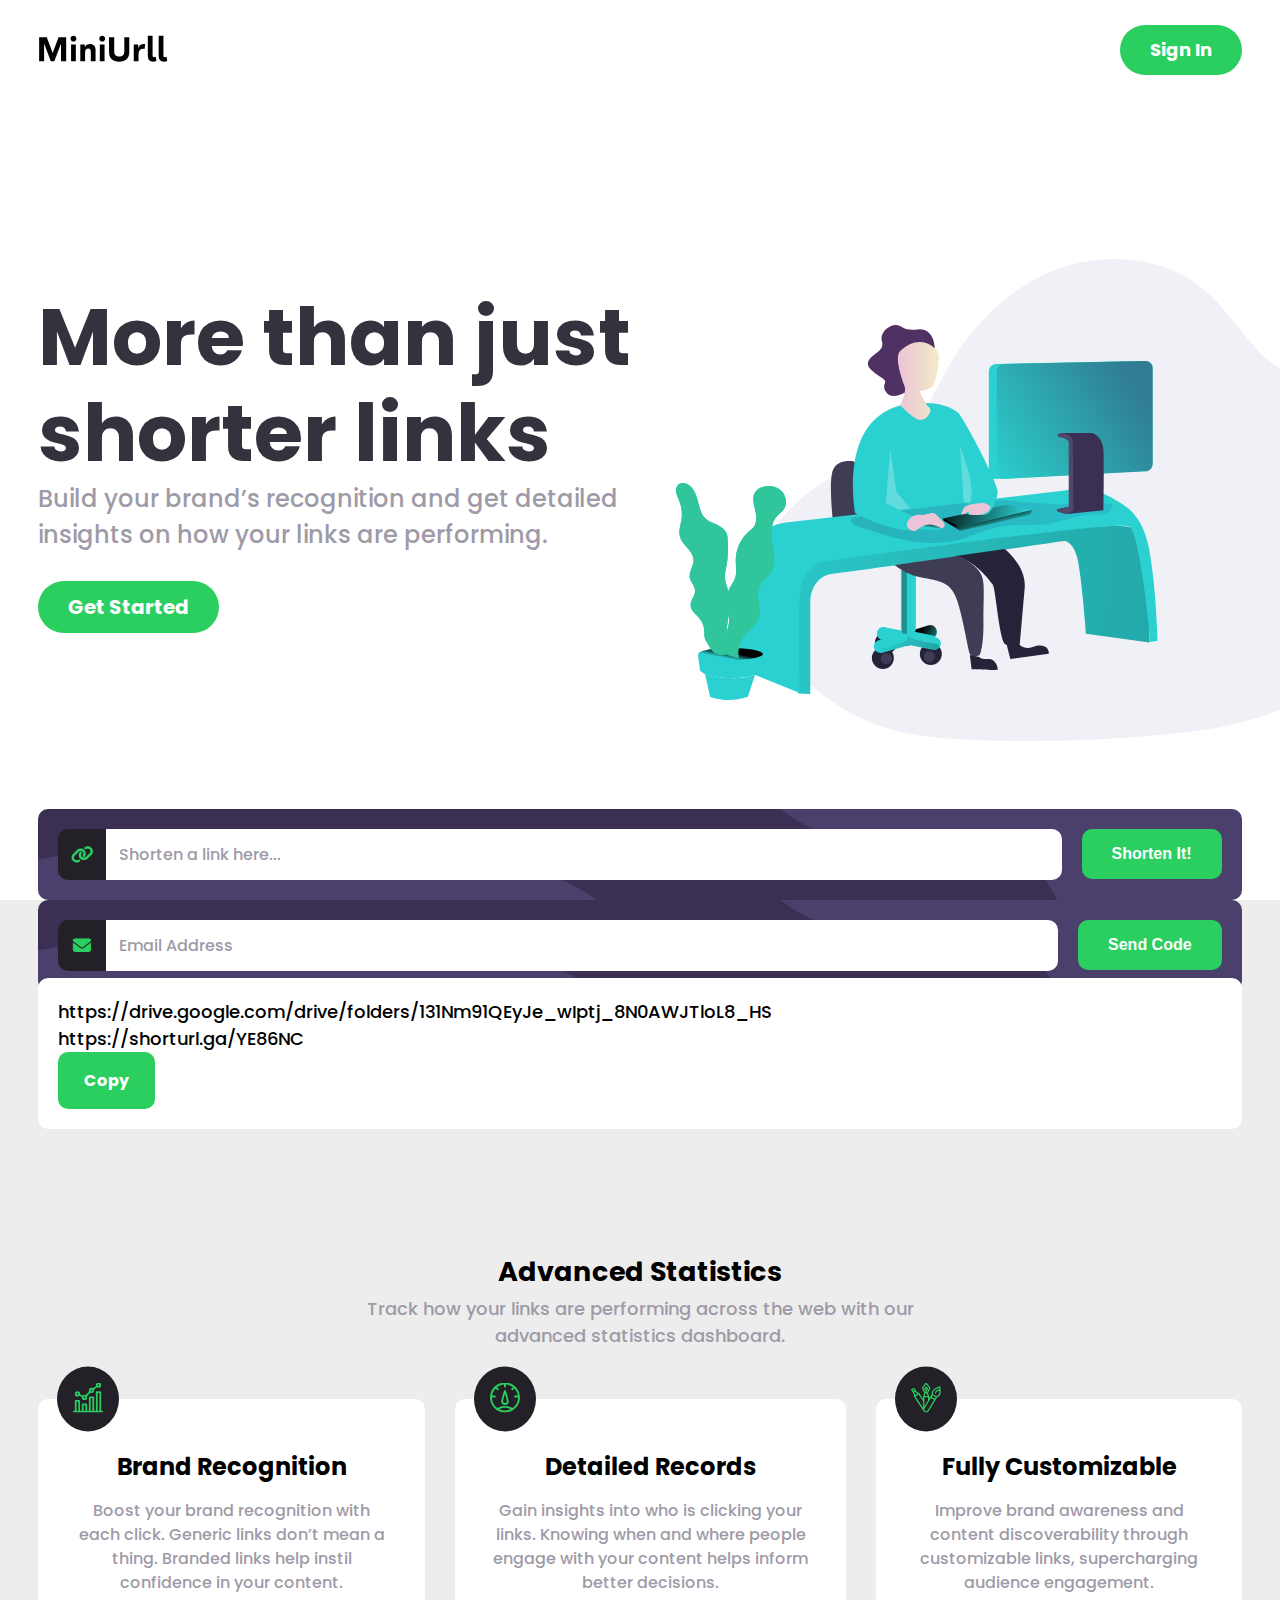
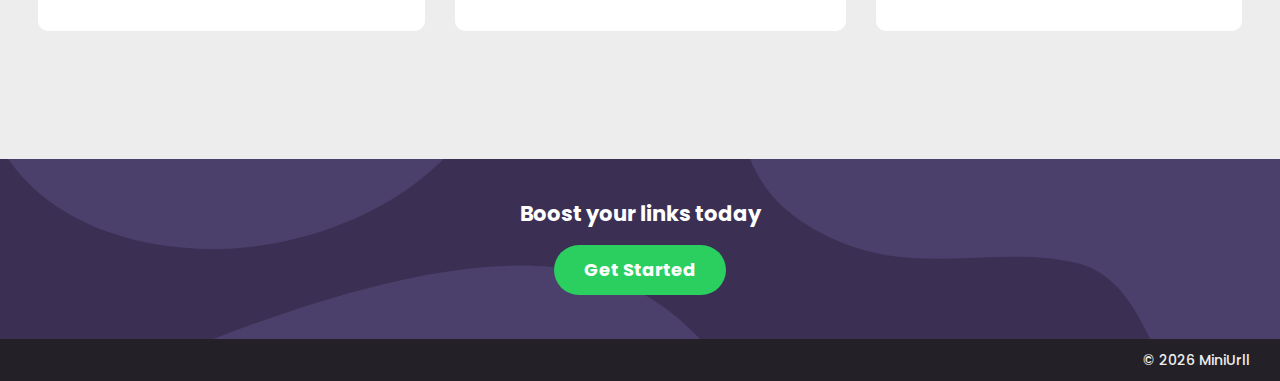
<file: index.html>
<!DOCTYPE html>
<html lang="en">

<head>
    <meta charset="UTF-8">
    <meta http-equiv="X-UA-Compatible" content="IE=edge">
    <meta name="viewport" content="width=device-width, initial-scale=1.0">
    <title>MiniUrll</title>
    <!-- Favicon -->
    <link rel="shortcut icon" href="./assets/images/favicon.ico" type="image/x-icon">
    <!-- Stylesheets -->
    <link rel="stylesheet" href="https://cdnjs.cloudflare.com/ajax/libs/font-awesome/6.1.1/css/all.min.css">
    <!-- My Scripts -->
    <script src="./assets/js/script.js" defer></script>
    <!-- My Styles -->
    <link rel="stylesheet" href="./assets/css/reset.css">
    <link rel="stylesheet" href="./assets/css/style.css">
</head>

<body>
    <main id="hero">
        <header id="header">
            <nav id="navbar" class="container navbar">
                <a href="#"><img src="./assets/images/logo.svg" alt="miniurll logo  " id="hero-logo"></a>
                <ul id="nav" class="nav">
                    <li><a href="#get-started" class="btn">Sign In</a></li>
                </ul>
            </nav>

            <section id="intro">
                <div class="container intro-wrapper">
                    <div class="intro-left">
                        <h1 class="intro-title">More than just shorter links</h1>
                        <p class="intro-line">Build your brand’s recognition and get detailed insights on how your links
                            are performing.</p>
                        <a href="#get-started" class="btn intro-btn">Get Started</a>
                    </div>
                    <div class="intro-right"></div>
                </div>
            </section>
        </header>

        <section id="get-started" class="main">
            <form id="form" class="container form url-form" method="post">
                <div id="field-url" class="field-wrapper">
                    <div class="field-group">
                        <label for="url" class="form-icon"><i class="fa-solid fa-link"></i></label>
                        <input class="input url-input" type="url" name="url" id="url"
                            placeholder="Shorten a link here..." maxlength="2000" required>
                    </div>
                    <span class="error-text"></span>
                </div>
                <input id="submit-btn" class="btn shorten-btn" type="submit" value="Shorten It!">
            </form>

            <form id="form" class="container form login-form" method="post">
                <div id="field-email" class="field-wrapper">
                    <div class="field-group">
                        <label for="email" class="form-icon"><i class="fa-solid fa-envelope"></i></label>
                        <input class="input email-input" type="email" name="email" id="email"
                            placeholder="Email Address" required>
                    </div>
                    <span class="error-text"></span>
                </div>
                <div style="display: none;" id="field-code" class="field-wrapper">
                    <div class="field-group">
                        <label for="code" class="form-icon"><i class="fa-solid fa-lock"></i></label>
                        <input class="input code-input" type="text" name="code" id="code" placeholder="Type the code"
                            minlength="6" maxlength="6">
                    </div>
                    <span class="error-text"></span>
                </div>
                <input id="submit-btn" class="btn send-code-btn" type="submit" value="Send Code">
            </form>
        </section>
    </main>

    <main class="container main-section">
        <section id="links-wrapper">
            <div class="link-wrapper">
                <p class="long-link">https://drive.google.com/drive/folders/131Nm91QEyJe_wIptj_8N0AWJTloL8_HS</p>
                <p class="short-link">https://shorturl.ga/YE86NC</p>
                <button id="copy-btn" class="btn copy-btn">Copy</button>
            </div>
        </section>

        <section id="features">
            <h2>Advanced Statistics</h2>
            <p>Track how your links are performing across the web with our advanced statistics dashboard.</p>
            <div class="cards-wrapper">
                <div class="card card-1">
                    <div class="image-wrapper"><img src="./assets/images/icon-brand-recognition.svg"
                            alt="brand recognition logo"></div>
                    <h4>Brand Recognition</h4>
                    <p>Boost your brand recognition with each click. Generic links don’t mean a thing. Branded links
                        help instil confidence in your content.</p>
                </div>
                <div class="card card-2">
                    <div class="image-wrapper"><img src="./assets/images/icon-detailed-records.svg"
                            alt="detailed records logo"></div>
                    <h4>Detailed Records</h4>
                    <p>Gain insights into who is clicking your links. Knowing when and where people engage with your
                        content helps inform better decisions.</p>
                </div>
                <div class="card card-3">
                    <div class="image-wrapper"><img src="./assets/images/icon-fully-customizable.svg"
                            alt="fully customizable logo"></div>
                    <h4>Fully Customizable</h4>
                    <p>Improve brand awareness and content discoverability through customizable links, supercharging
                        audience engagement.</p>
                </div>
            </div>
        </section>
    </main>

    <footer class="footer">
        <section>
            <h3>Boost your links today</h3>
            <a href="#get-started" class="btn">Get Started</a>
        </section>
        <p class="copyright">&copy; <span id="currentYear">2022</span> MiniUrll</p>
    </footer>

    <div id="popup" class="container popup">
        <span id="icon"><i class="fa-solid"></i></span>
        <p id="message"></p>
    </div>
</body>

</html>
</file>
<file: assets/css/style.css>
/* Google Fonts */
@import url('https://fonts.googleapis.com/css2?family=Poppins:wght@500;700&display=swap');

/* Custom Properties */
:root {
    --theme-background: hsl(0, 0%, 100%);
    --theme-text: hsl(0, 0%, 0%);
    --theme-success: hsl(152, 69%, 31%);
    --theme-error: hsl(354, 70%, 54%);
    --theme-warning: hsl(45, 100%, 51%);
    --theme-info: hsl(190, 90%, 50%);
    /* Primary Colors */
    --primary: hsl(139, 66%, 49%);
    --dark-violet: hsl(257, 27%, 26%);
    /* Secondary Colors */
    --gray: hsl(0, 0%, 93%);
    --grayish-violet: hsl(257, 7%, 63%);
    --dark-blue: hsl(255, 11%, 22%);
    --darker-violet: hsl(260, 8%, 14%);
}

/* Global Styling */
::placeholder {
    color: var(--grayish-violet);
}

html {
    font-size: 10px;
    scroll-behavior: smooth;
}

body {
    font-family: 'Poppins', sans-serif;
    font-size: 1.8rem;
    font-weight: 500;
    line-height: 1;
    background-color: var(--gray);
}

.container {
    margin: auto;
    max-width: 1400px;
    width: 94%;
}

.btn {
    display: inline-block;
    padding: 1.6rem 3rem;
    color: var(--theme-background);
    background-color: var(--primary);
    border-radius: 3rem;
    cursor: pointer;
    transition: box-shadow 0.1s ease, background-color 0.1s ease;
}

.btn:disabled,
.btn:hover:disabled,
.btn:active:disabled {
    background-color: var(--grayish-violet);
    box-shadow: none;
}

.btn:hover {
    box-shadow: 0 2px 6px #00000040;
}

.btn:active {
    box-shadow: none;
    background-color: hsl(139, 66%, 80%);
}

.error-text {
    display: none;
    margin-top: 5px;
    margin-left: 2px;
    color: var(--theme-error);
    font-size: 1.6rem;
}

/* Elements Styling */
#hero {
    position: relative;
}

#header {
    height: 100vh;
    min-height: 80rem;
    width: 100%;
    background-color: var(--theme-background);
}

/* Overlay */
.popup {
    position: fixed;
    top: 2rem;
    left: 50%;
    transform: translateX(-50%) translateY(-200%) scale(0.4);
    padding: 2rem;
    max-width: max-content;
    display: flex;
    gap: 2rem;
    align-items: center;
    justify-content: center;
    background-color: transparent;
    border: 4px solid var(--theme-background);
    border-radius: 3rem;
    transition: transform 400ms ease-in-out,
        background-color 400ms ease-in-out,
        border-color 400ms ease-in-out;
}

.popup.success {
    transform: translateX(-50%);
    background-color: hsl(152, 69%, 80%);
    border-color: var(--theme-success);
}

.popup.error {
    transform: translateX(-50%);
    background-color: hsl(354, 70%, 80%);
    border-color: var(--theme-error);
}

.popup.success #icon i {
    color: var(--theme-success);
}

.popup.error #icon i {
    color: var(--theme-error);
}

.popup #icon i {
    display: inline-flex;
    align-items: center;
    justify-content: center;
    font-size: 3rem;
    transition: color 400ms ease-in-out;
}

.popup #message {
    text-align: center;
}

/* Navigation */
#navbar,
#nav {
    display: flex;
    align-items: center;
    justify-content: space-between;
}

#navbar {
    height: 10rem;
}

#hero-logo {
    width: 13rem;
}

#nav {
    gap: 2rem;
}

.link {
    color: var(--grayish-violet);
    transition: color 0.14s linear;
}

.link:hover {
    color: var(--dark-violet);
}

/* Landing */
#intro {
    padding-bottom: 78px;
    height: calc(100% - 10rem);
    background-image: url('../images/landing-illustration.svg');
    background-repeat: no-repeat;
    background-position: calc(((100vw - 990px)/ 2) + 990px * .536) center;
}

.intro-wrapper {
    height: 100%;
    display: grid;
    align-items: center;
    grid-template-columns: repeat(2, 1fr);
    grid-template-rows: 1fr;
    grid-template-areas: 'intro-left intro-right';
}

.intro-left {
    grid-area: intro-left;
}

.intro-right {
    grid-area: intro-right;
}

.intro-title {
    color: var(--dark-blue);
    font-size: 8rem;
    font-weight: 700;
    line-height: 1.2;
}

.intro-line {
    font-size: 2.4rem;
    color: var(--grayish-violet);
    line-height: 1.5;
}

.intro-btn {
    margin-top: 2.8rem;
    padding: 1.4rem 3rem;
    font-size: 2rem;
}

/* Shorten Form */
.main {
    width: 100%;
    padding-block: 2rem;
    position: absolute;
    transform: translateY(-50%);
}

.form {
    padding: 2rem;
    display: flex;
    align-items: flex-start;
    gap: 2rem;
    background: var(--dark-violet) url('../images/bg-shorten-desktop.svg');
    background-repeat: no-repeat;
    background-size: cover;
}

.field-wrapper,
.field-group {
    width: 100%;
}

.field-group {
    display: flex;
}

.field-wrapper.error input {
    padding: 1.3rem;
    border: 3px solid var(--theme-error);
}

.field-wrapper.error input::placeholder {
    color: var(--theme-error);
}

.field-wrapper.error .error-text {
    display: inline-block;
}

.form-icon {
    width: 5rem;
    display: inline-flex;
    align-items: center;
    justify-content: center;
    background-color: var(--darker-violet);
    border-top-left-radius: 1rem;
    border-bottom-left-radius: 1rem;
}

.form-icon i {
    color: var(--primary);
}

.form,
.form .btn {
    border-radius: 1rem;
}

.input {
    width: 100%;
    font-family: 'Poppins', sans-serif;
    font-weight: 500;
    background-color: var(--theme-background);
    border-top-right-radius: 1rem;
    border-bottom-right-radius: 1rem;
    padding: 1.3rem;
    transition: border 0.2s ease, padding 0.2s ease;
}

.btn {
    font-weight: 700;
    padding: 1.6rem 3rem;
}

/* Features */
.main-section {
    padding-top: 78px;
}

#links-wrapper {
    display: flex;
    flex-direction: column;
    row-gap: 2rem;
}

.link-wrapper {
    position: relative;
    padding: 2rem;
    background-color: var(--theme-background);
    border-radius: 1rem;
    line-height: normal;
}

.link-wrapper.expired {
    background-color: #d5d5d5;
    text-decoration: line-through;
}

.accordion-btn {
    position: absolute;
    top: 2rem;
    right: 2rem;
    font-size: 2rem;
    cursor: pointer;
}

.url-header {
    margin-right: 40px;
    display: flex;
    justify-content: space-between;
    column-gap: 1rem;
}

.long-url {
    white-space: nowrap;
    overflow: hidden;
    text-overflow: ellipsis;
}

.mini-url a {
    color: var(--primary);
}

.url-info {
    margin-top: 1rem;
    display: none;
    column-gap: 4rem;
}

.btn-wrapper {
    display: none;
    margin-top: 1rem;
}

.copy-btn {
    font-family: 'Poppins', sans-serif;
    padding: 1.6rem 2.6rem;
    border-radius: 1rem;
    transition: 0.2s ease;
}

.link-wrapper.active .url-header {
    flex-direction: column;
}

.link-wrapper.active .long-url {
    white-space: normal;
    word-break: break-all;
}

.link-wrapper.active .url-info {
    display: flex;
}

.link-wrapper.active .btn-wrapper {
    display: block;
}

.copy-btn.active {
    background-color: var(--dark-violet);
}

#features {
    margin-block: 4rem;
    min-height: 55rem;
    display: flex;
    flex-direction: column;
    align-items: center;
    justify-content: center;
    text-align: center;
}

#features>p {
    max-width: 60rem;
    margin-top: 1rem;
    margin-bottom: 5rem;
    color: var(--grayish-violet);
    line-height: 1.5;
}

.cards-wrapper {
    display: flex;
    align-items: stretch;
    justify-content: space-between;
    gap: 3rem;
    height: max-content;
}

.card {
    position: relative;
    max-width: 50rem;
    padding: 3.6rem;
    background-color: var(--theme-background);
    border-radius: 1rem;
}

.card:hover {
    box-shadow: 0 4px 16px #00000010;
}

.card .image-wrapper {
    padding: 1.6rem;
    position: absolute;
    top: 0;
    left: 50px;
    transform: translate(-50%, -50%);
    background-color: var(--darker-violet);
    border-radius: 50%;
}

.card img {
    width: 3rem;
}

.card h4 {
    margin-top: 2rem;
    margin-bottom: 2rem;
    font-size: 2.4rem;
}

.card p {
    line-height: 1.5;
    font-size: 1.6rem;
    color: var(--grayish-violet);
}

/* Footer */
.footer {
    background-color: var(--darker-violet);
}

.footer section {
    height: 180px;
    display: flex;
    row-gap: 2rem;
    flex-direction: column;
    align-items: center;
    justify-content: center;
    text-align: center;
    color: var(--theme-background);
    background: var(--dark-violet) url('../images/bg-boost-desktop.svg') no-repeat center/ cover;
}

.copyright {
    text-align: right;
    margin-inline-end: 3rem;
    line-height: 3;
    font-size: 1.4rem;
    color: var(--gray);
}

/* Breakpoints */
@media screen and (max-width: 1020px) {
    #header {
        min-height: 98rem;
    }

    #intro {
        background-size: 650px;
        background-position: center 0;
    }

    .intro-wrapper {
        grid-template-columns: 1fr;
        grid-template-rows: repeat(2, 1fr);
        grid-template-areas: 'intro-right'
            'intro-left';
        text-align: center;
    }

    .intro-left {
        margin-inline: auto;
        max-width: 600px;
    }

    .intro-title {
        font-size: 5.6rem;
    }

    .intro-line {
        margin-top: 1rem;
        font-size: 2rem;
    }

    .cards-wrapper {
        flex-direction: column;
        gap: 5rem;
    }

    .card .image-wrapper {
        left: 50%;
    }
}

@media screen and (max-width: 720px) {
    .link-wrapper {
        flex-direction: column;
        align-items: stretch;
    }

    .short-link {
        padding-top: 1.4rem;
        border-top: 2px solid var(--gray);
    }
}

@media screen and (max-width: 550px) {
    .form {
        flex-direction: column;
        align-items: unset;
        background-image: url('../images/bg-shorten-mobile.svg');
        background-size: contain;
        background-position: right top;
    }

    .main-section {
        padding-top: 106px;
    }

    .footer section {
        background-image: url('../images/bg-boost-mobile.svg');
    }
}

@media screen and (max-width: 460px) {
    body {
        font-size: 1.6rem;
    }

    #nav {
        flex-direction: column;
        gap: 1rem;
    }

    #nav .btn {
        padding: 1rem 3rem;
    }

    .intro-title {
        font-size: 4.4rem;
    }

    .intro-line {
        font-size: 1.8rem;
    }

    .intro-btn {
        font-size: 1.6rem;
    }
}
</file>
